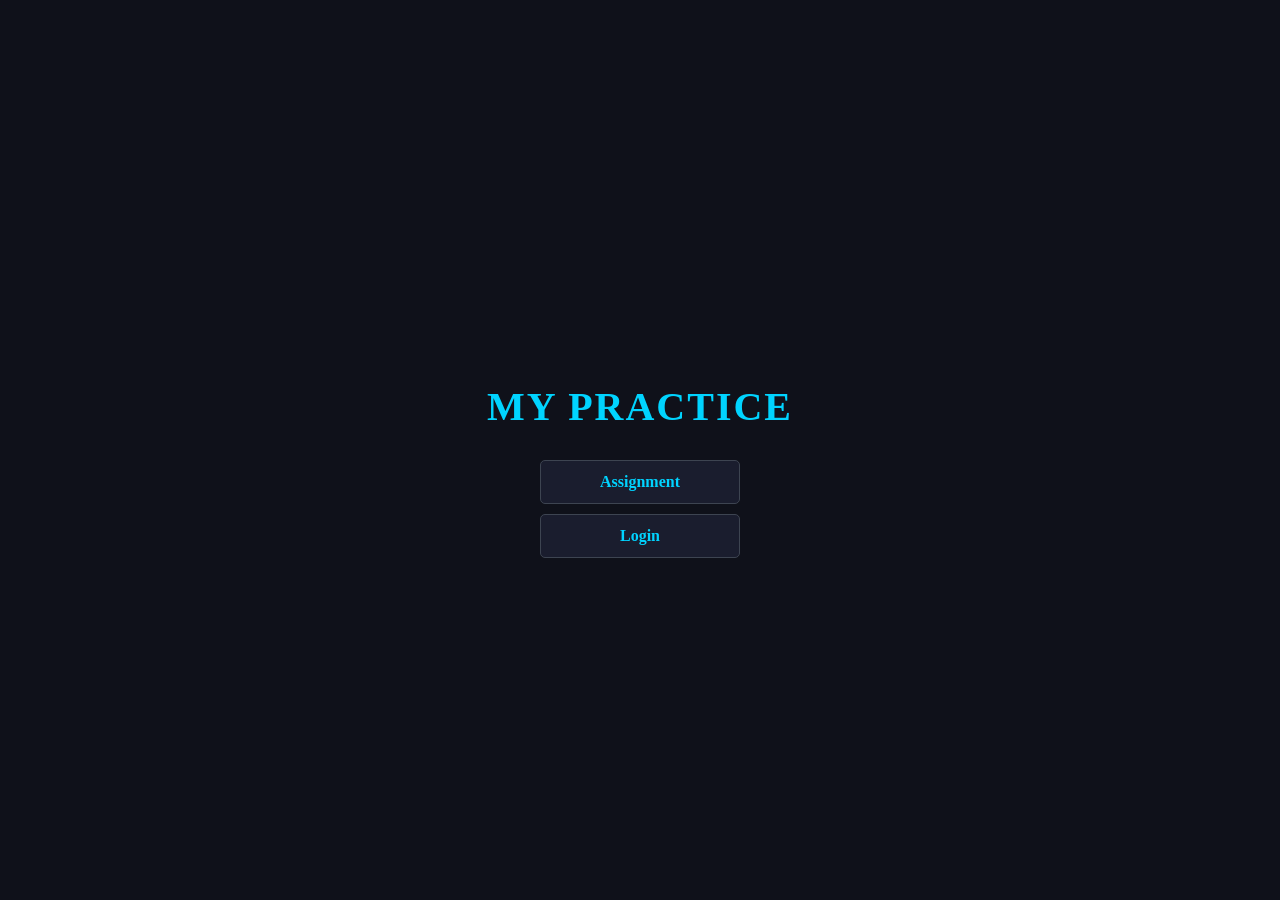
<file: index.html>
<!doctype html>
<html lang="en">
  <head>
    <meta charset="UTF-8" />
    <meta name="viewport" content="width=device-width, initial-scale=1.0" />
    <title>My Practice</title>
    <link rel="stylesheet" href="root.css" />
  </head>
  <body>
    <h1>My Practice</h1>

    <ul>
      <li><a href="assignment.html">Assignment</a></li>
      <li><a href="login.html">Login</a></li>
    </ul>
  </body>
</html>
</file>
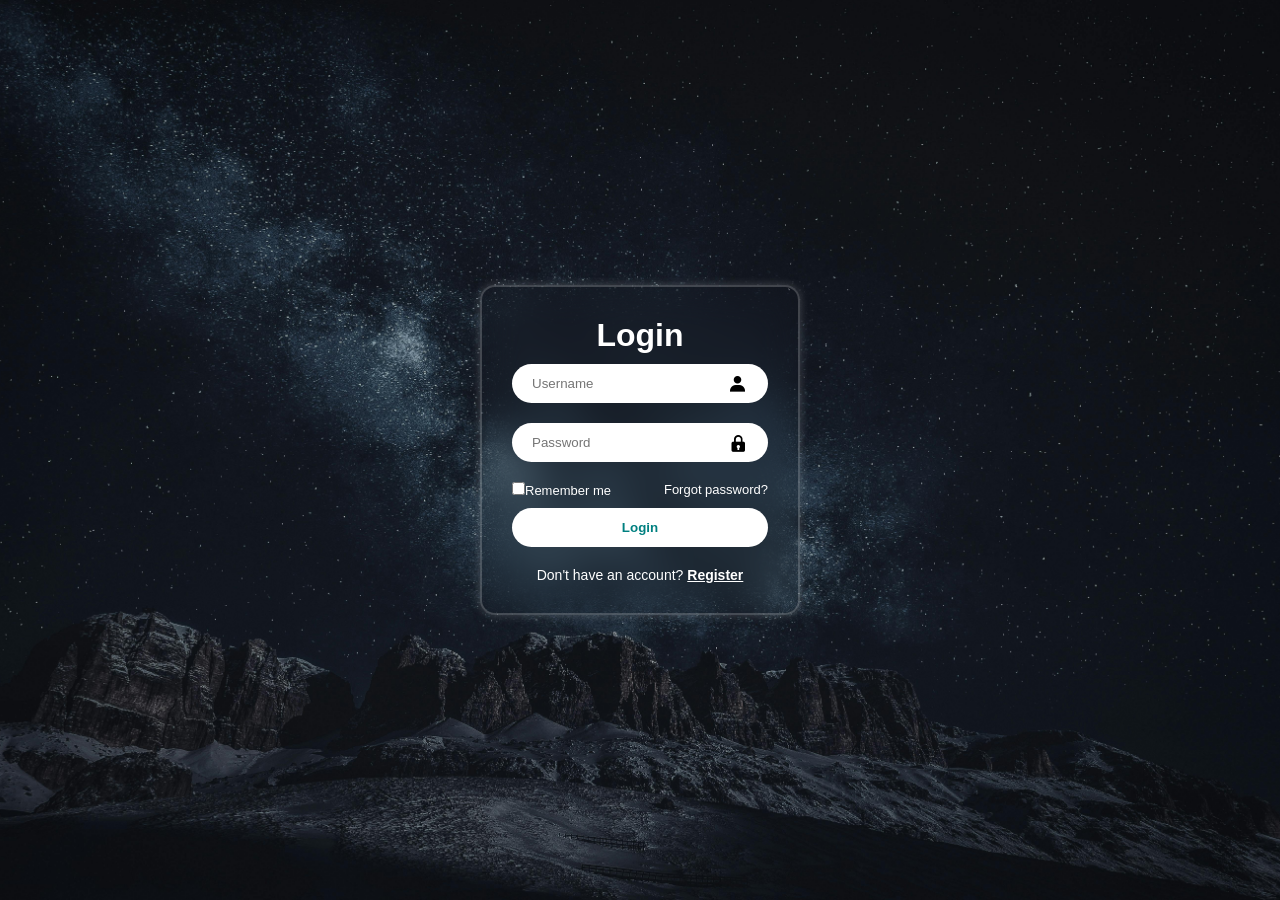
<file: login.html>
<html>
  <head>
    <title>Login Page</title>
    <link rel="stylesheet" href="login.css" />
    <link rel="stylesheet" href="https://unpkg.com/boxicons@2.1.4/css/boxicons.min.css">
  </head>

  <body>
    
    <div class="main-card">
      <h1>Login</h1>

      <form >

       <div class="input-grp">
        <input type="text" class="field-box" placeholder="Username" required>
        <i class="bx bxs-user" style="color: black;"></i>
      </div>

      <div class="input-grp">   
        <input type="password" class="field-box" placeholder="Password" required>
        <i class="bx bxs-lock" style="color: black;"></i>
      </div>  

        <div class="row-links">
            <label><input type="checkbox">Remember me</label>
            <a href="#">Forgot password?</a>
        </div>

        <button type="submit" class="submit-btn">Login</button>

        <p class="footer">
          Don't have an account? <a href="#">Register</a>
        </p>

      </form>

    </div>
  </body>
</html>
</file>
<file: root.css>
* {
  margin: 0;
  padding: 0;
  box-sizing: border-box;
}

body {
  font-family:
    "Segoe UI",
    "Segoe UI",
    Tahoma,
    Geneva,
    Verdana,
    sans-serif sans-serif;
  background-color: #0f111a;
  color: #ffffff;
  display: flex;
  flex-direction: column;
  justify-content: center;
  align-items: center;
  height: 100vh;
  padding-top: 50px;
}

h1 {
  color: #00d4ff;
  margin-bottom: 20px;
  letter-spacing: 2px;
  text-transform: uppercase;
  font-size: 2.5rem;
}

ul {
  list-style: none;
}

li {
  margin: 10px 0;
  background: #1a1d2e;
  border: 1px solid #3d4451;
  border-radius: 5px;
  width: 200px;
  transition: 0.3s ease;
}

li:hover {
  background: #25293d;
  border-color: #00d4ff;
  transform: translateY(-5px);
}

a {
  text-decoration: none;
  color: #00d3ff;
  display: block;
  text-align: center;
  padding: 12px;
  font-weight: bold;
}
</file>
<file: login.css>
* {
  margin: 0;
  padding: 0;
  box-sizing: border-box;
  font-family: sans-serif;
}

body {
  background: url(pexels-eberhardgross-2098428.jpg) no-repeat;
  background-size: cover;
  background-position: center;
  height: 100vh;
  display: flex;
  justify-content: center;
  align-items: center;
}

.main-card {
  border: 2px solid rgba(255, 255, 255, 0.2);
  backdrop-filter: blur(20px);
  box-shadow: 0 0 10px rgba(255, 255, 255, 0.2);
  padding: 30px;
  border-radius: 15px;
  width: 320px;
  text-align: center;
  color: white;
}

.main-card:hover {
  cursor: pointer;
  transform: scale(1.01);
}

.field-box {
  width: 100%;
  padding: 12px 45px 12px 20px;
  margin: 10px 0;
  border-radius: 20px;
  border: none;
  outline: none;
  box-sizing: border-box;
}

.input-grp {
  position: relative;
  width: 100%;
}

.input-grp i {
  position: absolute;
  right: 20px;
  top: 50%;
  transform: translateY(-50%);
  font-size: 20px;
}

.field-box:hover {
  background-color: #f0f0f0;
  cursor: pointer;
  transform: scale(1.02);
}

.row-links {
  display: flex;
  justify-content: space-between;
  font-size: 13px;
  margin: 10px 0;
}

.row-links a {
  color: white;
  text-decoration: none;
}

.submit-btn {
  width: 100%;
  padding: 12px;
  border-radius: 20px;
  border: none;
  background-color: white;
  color: teal;
  font-weight: bold;
  cursor: pointer;
  margin: top;
  transition: 0.3s ease;
}

.submit-btn:hover {
  background-color: #f0f0f0;
  cursor: pointer;
  transform: scale(1.1);
}

.footer {
  font-size: 14px;
  margin-top: 20px;
}

.footer a {
  color: white;
  font-weight: bold;
}
</file>
